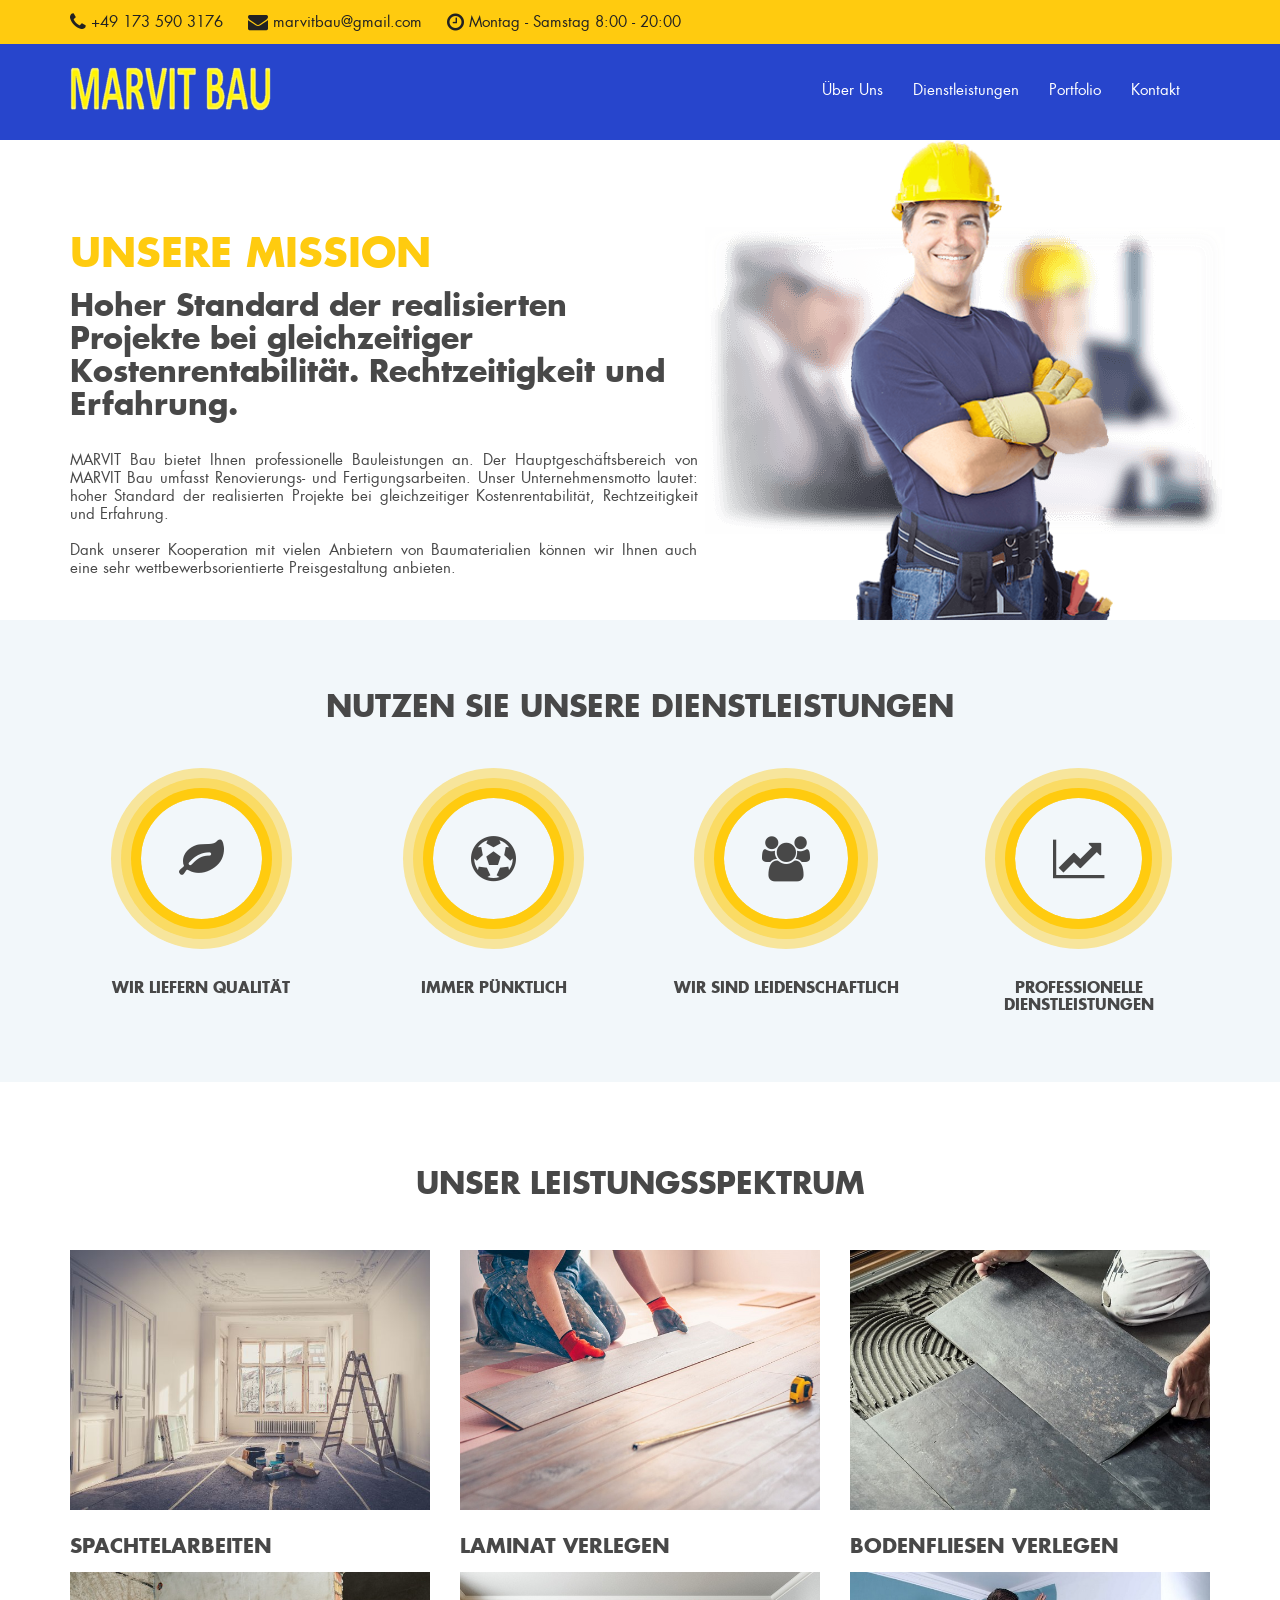
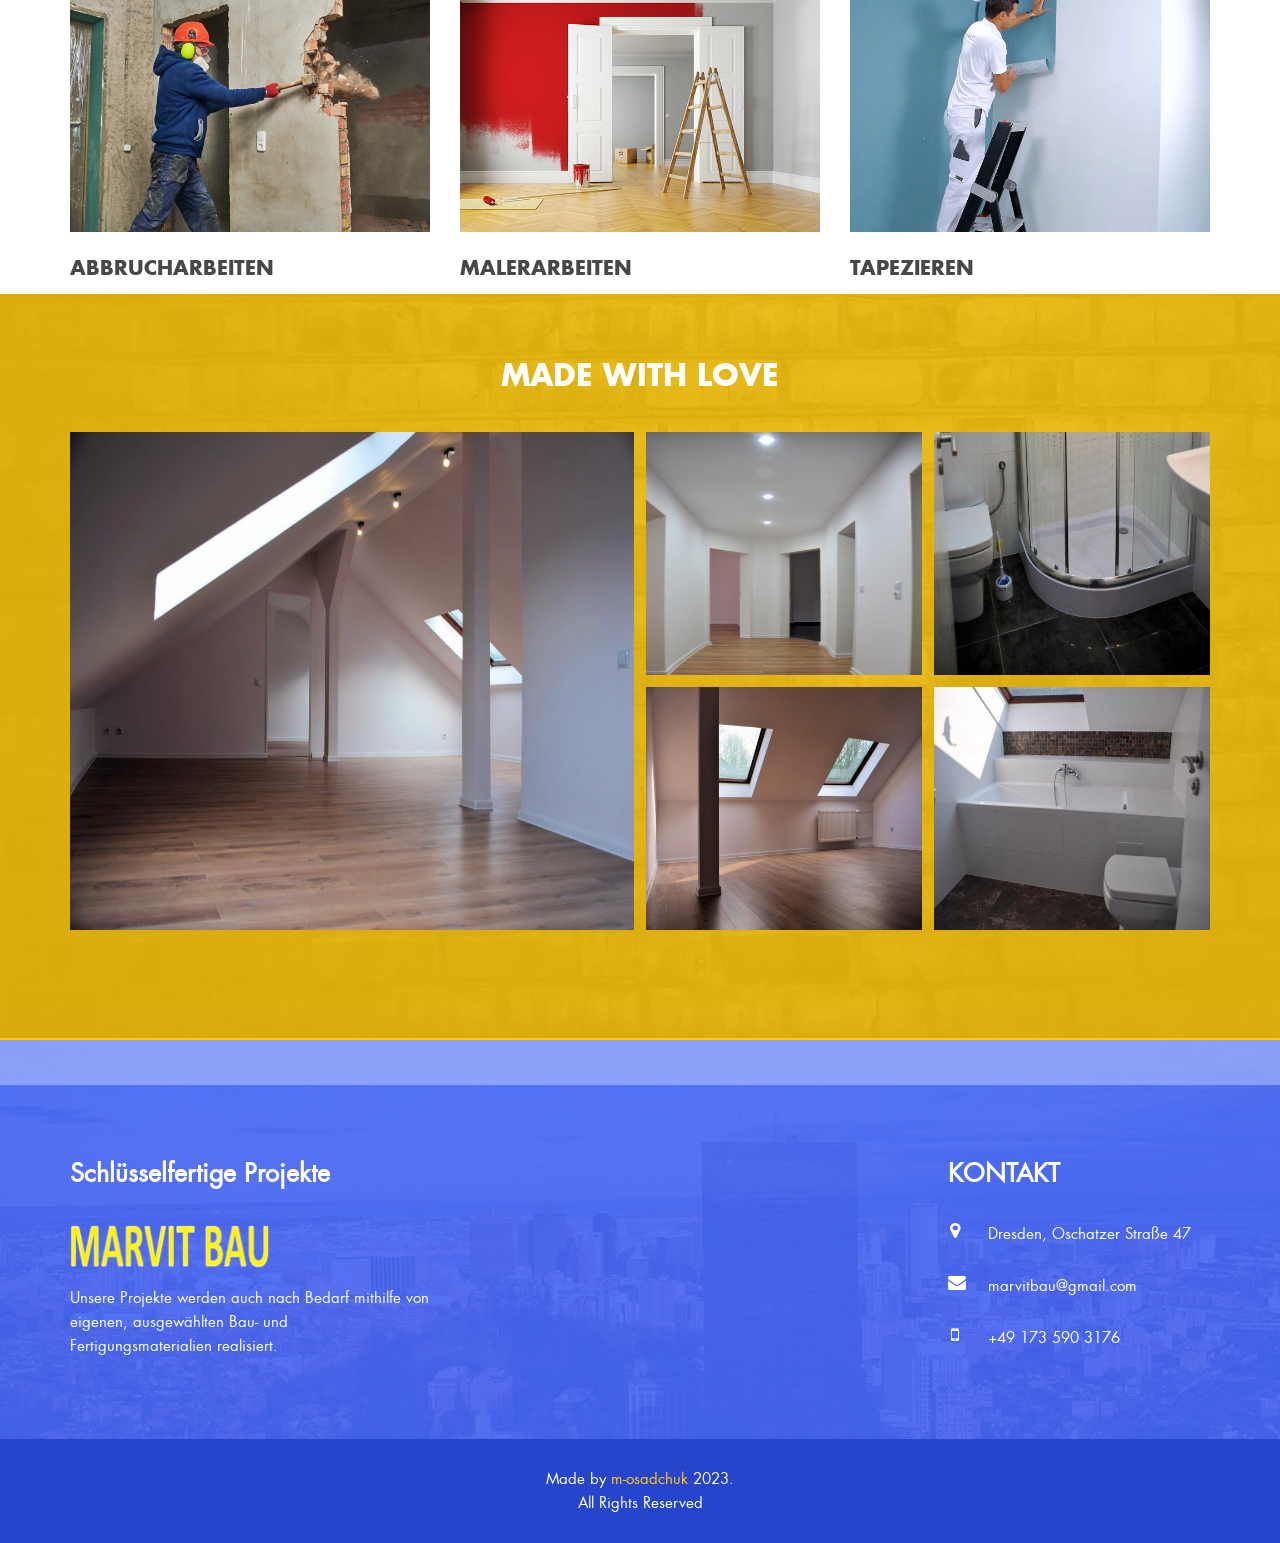
<file: index.html>
<!DOCTYPE html>
<!--[if IE 8]> <html lang="en" class="ie8"> <![endif]-->
<!--[if !IE]><!--> <html lang="en"> <!--<![endif]-->
    <head>
        <meta charset="utf-8">
        <title>MARVIT BAU</title>
        <!-- Mobile Specific Meta -->
        <meta name="viewport" content="width=device-width, initial-scale=1, maximum-scale=1">
        <!-- Custom Fonts -->
        <link rel="stylesheet" href="custom-font/fonts.css" />
        <!-- Bootstrap -->
        <link rel="stylesheet" href="css/bootstrap.min.css" />
        <!-- Font Awesome -->
        <link rel="stylesheet" href="css/font-awesome.min.css" />
        <!-- Bootsnav -->
        <link rel="stylesheet" href="css/bootsnav.css">
        <!-- Fancybox -->
        <link rel="stylesheet" type="text/css" href="css/jquery.fancybox.css?v=2.1.5" media="screen" />	
        <!-- Custom stylesheet -->
        <link rel="stylesheet" href="css/custom.css" />
        <!--[if lt IE 9]>
                <script src="http://html5shim.googlecode.com/svn/trunk/html5.js"></script>
        <![endif]-->
    </head>
    <body>

        <!-- Preloader -->

        <div id="loading">
            <div id="loading-center">
                <div id="loading-center-absolute">
                    <div class="object"></div>
                    <div class="object"></div>
                    <div class="object"></div>
                    <div class="object"></div>
                    <div class="object"></div>
                    <div class="object"></div>
                    <div class="object"></div>
                    <div class="object"></div>
                    <div class="object"></div>
                    <div class="object"></div>
                </div>
            </div>
        </div>

        <!--End off Preloader -->

        <!-- Header -->
        <header>
            <!-- Top Navbar -->
            <div class="top_nav">
                <div class="container">
                    <ul class="list-inline info">
                        <li><a><span class="fa fa-phone"></span> +49 173 590 3176</a></li>
                        <li><a><span class="fa fa-envelope"></span> marvitbau@gmail.com</a></li>
                        <li><a><span class="fa fa-clock-o"></span> Montag - Samstag 8:00 - 20:00</a></li>
                    </ul>                    		
                </div>
            </div><!-- Top Navbar end -->

            <!-- Navbar -->
            <nav class="navbar bootsnav">
                <!-- Top Search -->
                <div class="top-search">
                    <div class="container">
                        <div class="input-group">
                            <span class="input-group-addon"><i class="fa fa-search"></i></span>
                            <input type="text" class="form-control" placeholder="Search">
                            <span class="input-group-addon close-search"><i class="fa fa-times"></i></span>
                        </div>
                    </div>
                </div>

                <div class="container">
                    <!-- Atribute Navigation -->
                    
                    <!-- Header Navigation -->
                    <div class="navbar-header">
                        <button type="button" class="navbar-toggle" data-toggle="collapse" data-target="#navbar-menu">
                            <i class="fa fa-bars"></i>
                        </button>
                        <a class="navbar-brand" href=""><img class="logo" src="images/logo.png" alt=""></a>
                    </div>
                    <!-- Navigation -->
                    <div class="collapse navbar-collapse" id="navbar-menu">
                        <ul class="nav navbar-nav menu">
                            <li><a href="#about">Über Uns</a></li>
                            <li><a href="#services">Dienstleistungen</a></li>
                            <li><a href="#portfolio">Portfolio</a></li>
                            <li><a href="#contact_form1">Kontakt</a></li>
                        </ul>
                    </div>
                </div>   
            </nav><!-- Navbar end -->
        </header><!-- Header end -->

        <!-- About -->
        <section id="about">
            <div class="container about_bg">
                <div class="row">
                    <div class="col-lg-7 col-md-6">
                        <div class="about_content">
                            <h2>Unsere Mission</h2>
                            <h3>Hoher Standard der realisierten Projekte bei gleichzeitiger Kostenrentabilität. Rechtzeitigkeit und Erfahrung.</h3>
                            <p>MARVIT Bau bietet Ihnen professionelle Bauleistungen an. Der Hauptgeschäftsbereich von MARVIT Bau umfasst Renovierungs- und Fertigungsarbeiten. Unser Unternehmensmotto lautet: hoher Standard der realisierten Projekte bei gleichzeitiger Kostenrentabilität, Rechtzeitigkeit und Erfahrung.</p>
                            <p>Dank unserer Kooperation mit vielen Anbietern von Baumaterialien können wir Ihnen auch eine sehr wettbewerbsorientierte Preisgestaltung anbieten. </p>
                        </div>
                    </div>
                    <div class="col-lg-3 col-md-6 col-lg-offset-1">
                        <div class="about_banner">
                            <img src="images/man.png" alt="" />
                        </div>
                    </div>
                </div>
            </div>
        </section><!-- About end -->

        <!-- Why us -->
        <section id="why_us">
            <div class="container text-center">
                <div class="row">
                    <div class="col-md-8 col-md-offset-2">
                        <div class="head_title">
                            <h2>NUTZEN SIE UNSERE DIENSTLEISTUNGEN</h2>
                            
                        </div>
                    </div>
                </div>
                <div class="row">
                    <div class="col-md-3 col-sm-6">
                        <div class="why_us_item">
                            <span class="fa fa-leaf"></span>
                            <h4>Wir liefern Qualität</h4>
                            
                        </div>
                    </div>
                    <div class="col-md-3 col-sm-6">
                        <div class="why_us_item">
                            <span class="fa fa-futbol-o"></span>
                            <h4>Immer pünktlich</h4>
                           
                        </div>
                    </div>
                    <div class="col-md-3 col-sm-6">
                        <div class="why_us_item">
                            <span class="fa fa-group"></span>
                            <h4>Wir sind leidenschaftlich</h4>
                            
                        </div>
                    </div>
                    <div class="col-md-3 col-sm-6">
                        <div class="why_us_item">
                            <span class="fa fa-line-chart"></span>
                            <h4>Professionelle Dienstleistungen</h4>
                           
                        </div>
                    </div>
                </div>
            </div>
        </section><!-- Why us end -->

        <!-- Services -->
        <section id="services">
            <div class="container">
                <h2>Unser Leistungsspektrum</h2>
                <div class="row">
                    <div class="col-md-4">
                        <div class="service_item">
                            <img src="images/service_img1.jpg" alt="Our Services" />
                            <h3>Spachtelarbeiten</h3>
                            
                        </div>
                    </div>
                    <div class="col-md-4">
                        <div class="service_item">
                            <img src="images/service_img2.jpg" alt="Our Services" />
                            <h3>Laminat verlegen</h3>
                            
                        </div>
                    </div>
                    <div class="col-md-4">
                        <div class="service_item">
                            <img src="images/service_img3.jpg" alt="Our Services" />
                            <h3>Bodenfliesen verlegen</h3>
                            
                        </div>
                    </div>
                    <div class="col-md-4">
                        <div class="service_item">
                            <img src="images/service_img4.jpeg" alt="Our Services" />
                            <h3>Abbrucharbeiten</h3>
                            
                        </div>
                    </div>
                    <div class="col-md-4">
                        <div class="service_item">
                            <img src="images/service_img5.jpg" alt="Our Services" />
                            <h3>Malerarbeiten</h3>
                            
                        </div>
                    </div>
                    <div class="col-md-4">
                        <div class="service_item">
                            <img src="images/service_img6.jpg" alt="Our Services" />
                            <h3>Tapezieren</h3>
                            
                        </div>
                    </div>
                </div>
            </div>
        </section><!-- Services end -->

        <!-- Portfolio -->
        <section id="portfolio">
            <div class="container portfolio_area text-center">
                <h2>Made with love</h2>
                
                <!-- Portfolio grid -->		
                <div class="grid">
                    <div class="grid-sizer"></div>
                    <div class="grid-item grid-item--width2 grid-item--height2 buildings plumbing interior">
                        <img alt="" src="images/highligh_img.jpg" >
                        <div class="portfolio_hover_area">
                            <a class="fancybox" href="images/highligh_img.jpg" data-fancybox-group="gallery" title="MARVIT Bau"><span class="fa fa-search"></span></a>
                            
                        </div>  
                    </div>

                    <div class="grid-item buildings interior isolation">
                        <img alt="" src="images/portfolio1.jpg" >
                        <div class="portfolio_hover_area">
                            <a class="fancybox" href="images/portfolio1.jpg" data-fancybox-group="gallery" title="MARVIT Bau"><span class="fa fa-search"></span></a>
                            
                        </div>   
                    </div>

                    <div class="grid-item interior plumbing isolation">
                        <img alt="" src="images/portfolio2.jpg" >
                        <div class="portfolio_hover_area">
                            <a class="fancybox" href="images/portfolio2.jpg" data-fancybox-group="gallery" title="MARVIT Bau"><span class="fa fa-search"></span></a>
                            
                        </div>  
                    </div>

                    <div class="grid-item isolation buildings">
                        <img alt="" src="images/portfolio3.jpg" >
                        <div class="portfolio_hover_area">
                            <a class="fancybox" href="images/portfolio3.jpg" data-fancybox-group="gallery" title="MARVIT Bau"><span class="fa fa-search"></span></a>
                            
                        </div>  
                    </div>

                    <div class="grid-item plumbing isolation">
                        <img alt="" src="images/portfolio4.jpg" >
                        <div class="portfolio_hover_area">
                            <a class="fancybox" href="images/portfolio4.jpg" data-fancybox-group="gallery" title="MARVIT Bau"><span class="fa fa-search"></span></a>
                            
                        </div>  
                    </div>
                </div><!-- Portfolio grid end -->
            </div>
        </section><!-- Portfolio end -->


        <!-- Footer -->
         
        <footer>
            
            <!-- Footer top -->
            <div class="container footer_top">
                <div class="row">
                    <div class="col-lg-4 col-sm-7">
                        <div class="footer_item">
                            <h4>Schlüsselfertige Projekte</h4>
                            <img class="logo" src="images/logo.png" alt="Construction" />
                            <p>Unsere Projekte werden auch nach Bedarf mithilfe von eigenen, ausgewählten Bau- und Fertigungsmaterialien realisiert.</p>

                        </div>
                    </div>
                  
                    <div class="col-lg-2 col-sm-5">
                        <div class="footer_item">
                           
                        </div>
                    </div>

                    <div class="col-lg-3 col-sm-7">
                        <div class="footer_item">
                            
                            <ul class="list-unstyled post">
                              
                            </ul>
                        </div>
                    </div>

                    <div class="col-lg-3 col-sm-5">
                        <section id="contact_form1">
                        <div class="footer_item">
                            <h4>KONTAKT</h4>
                            <ul class="list-unstyled footer_contact">
                                <li><a><span class="fa fa-map-marker"></span> Dresden, Oschatzer Straße 47</a></li>                               
                                <li><a><span class="fa fa-envelope"></span> marvitbau@gmail.com</a></li>
                                <li><a><span class="fa fa-mobile"></span><p>+49 173 590 3176</p></a></li>
                            </ul>
                        </div>
                         </section>
                    </div>
                </div>
            </div><!-- Footer top end -->

            <!-- Footer bottom -->
            <div class="footer_bottom text-center">
                <p class="wow fadeInRight">
                    Made by 
                    <a target="_blank" href="https://m-osadchuk.github.io/">m-osadchuk</a> 
                    2023. </br> All Rights Reserved
                </p>
            </div><!-- Footer bottom end -->
            </section>
        </footer><!-- Footer end -->

        <!-- JavaScript -->
        <script src="js/jquery-1.12.1.min.js"></script>
        <script src="js/bootstrap.min.js"></script>

        <!-- Bootsnav js -->
        <script src="js/bootsnav.js"></script>

        <!-- JS Implementing Plugins -->
        <script src="js/isotope.js"></script>
        <script src="js/isotope-active.js"></script>
        <script src="js/jquery.fancybox.js?v=2.1.5"></script>

        <script src="js/jquery.scrollUp.min.js"></script>

        <script src="js/main.js"></script>
    </body>	
</html>
</file>
<file: custom-font/fonts.css>
/* Generated by Font Squirrel (https://www.fontsquirrel.com) on August 13, 2016 */

@font-face {
    font-family: 'futura_ltbold';
    src: url('futuralt-bold-webfont.eot');
    src: url('futuralt-bold-webfont.eot?#iefix') format('embedded-opentype'),
         url('futuralt-bold-webfont.woff') format('woff'),
         url('futuralt-bold-webfont.ttf') format('truetype'),
         url('futuralt-bold-webfont.svg#futura_ltbold') format('svg');
    font-weight: normal;
    font-style: normal;

}

@font-face {
    font-family: 'futura_ltbook';
    src: url('futuralt-book-webfont.eot');
    src: url('futuralt-book-webfont.eot?#iefix') format('embedded-opentype'),
         url('futuralt-book-webfont.woff') format('woff'),
         url('futuralt-book-webfont.ttf') format('truetype'),
         url('futuralt-book-webfont.svg#futura_ltbook') format('svg');
    font-weight: normal;
    font-style: normal;

}

@font-face {
  font-family: 'GillSansMT-UltraBold';
  src: url('GillSansMT-UltraBold.eot?#iefix') format('embedded-opentype'),  url('GillSansMT-UltraBold.woff') format('woff'), url('GillSansMT-UltraBold.ttf')  format('truetype'), url('GillSansMT-UltraBold.svg#GillSansMT-UltraBold') format('svg');
  font-weight: normal;
  font-style: normal;
}
</file>
<file: css/custom.css>
/* General styles */
body {
    font-size: 15px;
    line-height: 24px;
    font-family: 'futura_ltbook', sans-serif;
    color: #484848;
}
h1, h2, h3, h4, h5, h6 {
    font-weight: bold;
    text-transform: uppercase;
    color: #484848;
    font-family: 'futura_ltbold', sans-serif;
}
h1{font-size: 70px; margin:0; line-height: 72px;}
h2 {font-size: 30px; margin: 0 0 20px;}
h3 {font-size: 20px; margin: 0 0 10px;}
img {width: 100%;}
a,button{outline: 0 !important;}
a:hover,a:focus{ text-decoration: none}

/* All Transition */
.list-inline.info a,.list-inline.social_icon a,nav.navbar.bootsnav ul.nav > li > a,.attr-nav > ul > li > a,.btn.know_btn,#filters > button,.portfolio_hover_area,.portfolio_hover_area .fa,.testimonial_content,.testimonial_content p:first-child::before,#contact_form .form-control,#contact_form .btn.submit_btn,footer a,.footer_social_icon .fa,.post .date,#scrollUp{
    transition: all 0.4s ease;
    -webkit-transition: all 0.4s ease;
    -moz-transition: all 0.4s ease;
    -o-transition: all 0.4s ease;
    -ms-transition: all 0.4s ease;
}

/* Header */


/*Preloader css*/
#loading{
    background-color: #ffcb0f;
    height: 100%;
    width: 100%;
    position: fixed;
    z-index: 1;
    margin-top: 0px;
    top: 0px;
    z-index: 90;
}
#loading-center{
    width: 100%;
    height: 100%;
    position: relative;
}
#loading-center-absolute {
    position: absolute;
    left: 50%;
    top: 50%;
    height: 50px;
    width: 150px;
    margin-top: -25px;
    margin-left: -75px;
}
.object{
    width: 8px;
    height: 50px;
    margin-right:5px;
    background-color: #FFF;
    -webkit-animation: animate 1s infinite;
    animation: animate 1s infinite;
    float: left;
}

.object:last-child {
    margin-right: 0px;
}

.object:nth-child(10){
    -webkit-animation-delay: 0.9s;
    animation-delay: 0.9s;	
}
.object:nth-child(9){
    -webkit-animation-delay: 0.8s;
    animation-delay: 0.8s;	
}	
.object:nth-child(8){
    -webkit-animation-delay: 0.7s;
    animation-delay: 0.7s;	
}
.object:nth-child(7){
    -webkit-animation-delay: 0.6s;
    animation-delay: 0.6s;	
}
.object:nth-child(6){
    -webkit-animation-delay: 0.5s;
    animation-delay: 0.5s;	
}
.object:nth-child(5){
    -webkit-animation-delay: 0.4s;
    animation-delay: 0.4s;
}
.object:nth-child(4){
    -webkit-animation-delay: 0.3s;
    animation-delay: 0.3s;		
}
.object:nth-child(3){
    -webkit-animation-delay: 0.2s;
    animation-delay: 0.2s;	
}
.object:nth-child(2){
    -webkit-animation-delay: 0.1s;
    animation-delay: 0.1s;
}						

@-webkit-keyframes animate {

    50% {
        -ms-transform: translateX(-25px) scaleY(0.5); 
        -webkit-transform: translateX(-25px) scaleY(0.5);
        transform: translateX(-25px) scaleY(0.5);

    }

}

@keyframes animate {
    50% {
        -ms-transform: translateX(-25px) scaleY(0.5); 
        -webkit-transform: translateX(-25px) scaleY(0.5);
        transform: translateX(-25px) scaleY(0.5);
    }

}

/*End off Preloader*/





/* Top Nav */
.top_nav {
    background: #ffcb0f none repeat scroll 0 0;
    overflow: hidden;
    padding: 10px 0;
}
.list-inline.info {
    float: left;
    margin: 0;
}
.list-inline.info > li {
    padding: 0 20px 0 0;
}
.list-inline.info a,.list-inline.social_icon a {
    color: #222;
    font-family: 'futura_ltbook', sans-serif;
}
.list-inline.info a:hover,.list-inline.social_icon a:hover {
    color: #555;
}
.list-inline.info a .fa,.list-inline.social_icon  a .fa {
    font-size: 20px;
    vertical-align: text-top;
}
.list-inline.social_icon {
    float: right;
    margin: 0;
}
/* Main Nav */
nav.navbar.bootsnav {
    background: #2745cc none repeat scroll 0 0;
    border: 0 none;
}
nav.navbar.bootsnav ul.nav > li > a {
    color: #fff;
}
nav.navbar.bootsnav ul.nav > li > a:hover,nav.navbar.bootsnav ul.nav > li > a:focus {
    color: #aaa;
}
.navbar-brand {
    height: auto;
    padding: 20px 15px;
}
#navbar-menu {
    margin: 6px 0;
}
.nav.navbar-nav.menu {
    float: right;
}
.attr-nav {
    margin: 5px -10px 0 0;
}
.attr-nav > ul > li > a {
    color: #ffcb0f;
    font-size: 20px;
}
.attr-nav > ul > li > a:hover,.attr-nav > ul > li > a:focus {
    color: #d7a300;
}
/* Carousel */
.home .carousel {
    position: relative;
    height: 700px;
    display: inline-block;
}
.home .carousel .item img{
    width:100%;
    height: 700px;
}
/*.carousel-inner > .item > a > img,
.carousel-inner > .item > img {
    height: 700px;
}*/
.carousel .overlay {
    background: rgba(0, 0, 0, 0.5) none repeat scroll 0 0;
    width: 100%;
    height: 100%;
    position: absolute;
    top: 0px;
    left: 0;
}
.carousel-caption {
    left: 7%;
    right: 7%;
    top: 70px;
}
.carousel-caption h1 {
    color: #fff;
    margin-bottom:20px;
}
.carousel-caption h1.second_heading {
    color:#ffcb0f;
    margin-bottom:35px;
}
.carousel-caption > h3 {
    color: #fff;
    font-family: "futura_ltbook",sans-serif;
    font-size: 40px;
    font-weight: normal;
    margin-bottom: 30px;
    text-transform: inherit;
}
.carousel-caption > p {
    font-size: 23px;
    line-height: 28px;
}
.btn.know_btn {
    background: #ffcb0f none repeat scroll 0 0;
    border-radius: 30px;
    color: #fff;
    font-family: "futura_ltbold",sans-serif;
    font-size: 16px;
    padding: 10px 20px;
    text-transform: uppercase;
    border:1px solid transparent;
}
.carousel-caption .btn.know_btn {
    margin-top: 64px;
}
.carousel-caption .btn.know_btn:last-child {
    margin-left: 20px;
}
.btn.know_btn:hover,
.btn.know_btn:focus {
    background: transparent;
    color:#ffcb0f;
    border:1px solid #ffcb0f;
}




.carousel-control{
    width:50px;
    height: 50px;
    line-height: 50px;
    text-align: center;
    margin-top:-25px;
    top:50%;
}

/* About */
.about_content {
    margin-right: 25px;
}
.about_content > h2 {
    font-size: 40px;
    margin: 90px 0 15px;
    color:#ffcb0f;
}
.about_content > h3 {
    font-size: 30px;
    margin: 2px 0 30px;
    text-transform: inherit;
}
.about_content > p {
    line-height: 18px;
    margin-bottom: 18px;
    text-align: justify;
}
.about_content .btn.know_btn {
    margin: 18px 0 60px;
}
.about_bg {
    background: url(../images/about_bg.png)no-repeat right;
}

/*Head Title*/
.head_title p{
    line-height: 2.3rem;
}

/* Why us */
#why_us {
    background: #f2f7fa none repeat scroll 0 0;
    padding-bottom: 50px;
    line-height: 18px;
}
#why_us h2 {
    margin: 70px 0 20px;
}
.why_us_item{ padding-top: 55px;}
#why_us .fa{
    border-radius: 100%;
    box-shadow: 0 0 0 10px #ffcb0f, 0 0 0 20px #fadb64, 0 0 0 30px #f7e59c;
    padding: 38px;
    font-size:45px;
}
.why_us_item > h4 {
    font-size: 15px;
    margin: 60px 0 20px;
}

/* Services */
#services h2 {
    margin: 85px 0 50px;
    text-align:center;
}
.service_item > h3 {
    margin: 25px 0 15px;
}
.service_item .btn.know_btn {
    margin: 20px 0 100px;
}

/* Portfolio */
#portfolio {
    background: rgba(0, 0, 0, 0) url("../images/portfolio_bg.jpg") no-repeat scroll 0 0;
    background-size:cover;
    position:relative;
    padding-bottom: 102px;
    border-bottom:2px solid #ffcb0f;
}
#portfolio::before{
    position:absolute;
    content:"";
    height:100%;
    width:100%;
    background: rgba(255,203,15,0.85);
    top:0;
    left:0;
}
.portfolio_area{ position:relative;color:#fff;}
.portfolio_area h2 {
    color: #fff;
    margin: 65px 0 34px;
}
/* Portfolio filters */
#filters {
    margin: 52px 0 38px;
}
#filters > button {
    background: transparent none repeat scroll 0 0;
    border: 1px solid transparent;
    border-radius: 18px;
    outline: 0 none;
    padding: 6px 17px 4px;
    text-transform: uppercase;
    margin-bottom: 10px;
}
#filters > button:hover {
    border: 1px solid #282828;
    color: #282828;
}
#filters > button.is-checked {
    background: #282828;
}
#filters > button.is-checked:hover {
    color: #fff;
}
.grid{margin: 0 -6px;}
.grid-item{border:6px solid transparent;}
.grid-item, .grid-sizer {width: 25%;}
.grid-item {
    float: left;
    height: 255px !important; 
}
.grid-item{
    overflow: hidden;
}
.grid-item--width2 { width: 50%;}
.grid-item--height2 { height: 510px !important;}
.grid-item:hover img{
    transform: scale(1.1);
}
.grid-item img{
    height: 100%;
    -webkit-transition: all 0.6s;
    -moz-transition: all 0.6s;
    -o-transition: all 0.6s;
    -ms-transition: all 0.6s;
    transition: all 0.6s;
}
/* Portfolio Hover */
.portfolio_hover_area {
    background: rgba(0, 0, 0, 0.6) none repeat scroll 0 0;
    height: 100%;
    width: 100%;
    top: 0;
    position: absolute;
    text-align: center;
    opacity:0;
}
.grid-item:hover .portfolio_hover_area {opacity: 1;}
.portfolio_hover_area .fa {
    background: #ffcb0f none repeat scroll 0 0;
    border: 2px solid transparent;
    border-radius: 5px;
    border-radius: 5px;
    -webkit-border-radius: 5px;
    -moz-border-radius: 5px;
    color: #fff;
    font-size: 30px;
    margin-top: 215px;
    padding: 15px;
    border:1px solid transparent;
}
.grid-item .portfolio_hover_area .fa {
    margin-top: 90px;
}
.grid-item--width2 .portfolio_hover_area .fa {
    margin-top: 217px;
}
.portfolio_hover_area > a:first-child{  margin-right: 10px;}
.portfolio_hover_area .fa:hover{
    border:1px solid #ffcb0f;
    background:transparent;
    color:#ffcb0f;
}

/* Testimonial */
#testimonial {
    background: url("../images/testimonial_bg.jpg") no-repeat scroll 0 0;
    background-size:cover;
    position:relative;
}
#testimonial::before {
    background: #fff;
    opacity:0.7;
    content:"";
    position:absolute;
    top:0;
    left:0;
    height:100%;
    width:100%;
}
.testimonial_area{ position:relative;}
#testimonial h2 {
    margin-top: 63px;
}
.testimonial_item {
    padding: 0 15px;
}
.testimonial_content {
    background: #e5e5e5 none repeat scroll 0 0;
    border-radius: 18px;
    margin: 55px 0 30px;
    padding: 40px 15px 40px 70px;
    text-align: left;
    position:relative;
    color:#393939;
}
.testimonial_content::after {
    background: inherit;
    bottom: -10px;
    content: "";
    height: 20px;
    left: 47%;
    position: absolute;
    transform: rotate(45deg);
    width: 20px;
}
.testimonial_content p {
    position:relative;
}
.testimonial_content p:first-child::before {
    color: #989898;
    content: ",,";
    font-family: "GillSansMT-UltraBold";
    font-size: 60px;
    left: -54px;
    position: absolute;
    top: -24px;
    transform: rotateY(180deg);
}
#testimonial .col-sm-4:nth-child(3n+2) .testimonial_content {
    margin: 40px 0;
    padding-bottom: 70px;
}
.testimonial_item:hover .testimonial_content {
    background: #ffcb0f none repeat scroll 0 0;
}
.testimonial_item:hover .testimonial_content::after {
    width: 22px;
    height: 22px;
    bottom:-11px;
}
.testimonial_item:hover .testimonial_content {
    color: #fff;
}
.testimonial_item:hover .testimonial_content p:first-child::before {
    color: inherit;
}
.testimonial_item > img {
    border-radius: 100%;
    height: 80px;
    width: 80px;
}
.worker_name {
    font-family: "futura_ltbold",sans-serif;
    margin: 10px 0 45px;
    text-transform: uppercase;
}

/* Contact form */
#contact_form {
    background: #fedb5d none repeat scroll 0 0;
    padding:27px 0 32px;
}
#contact_form h2 {
    margin: 20px 0 0;
    color:#73757e;
}
#contact_form .second_heading {
    font-size: 40px;
    font-family: "futura_ltbook",sans-serif;
    margin:8px 0;
}
#contact_form form.form-inline {
    padding-right: 27px;
}
#contact_form .form-inline .form-control {
    border: 2px solid transparent;
    border-radius: 10px;
    font-size: 15px;
    height: 45px;
    margin: 8px;
    padding: 10px 20px;
    width: 250px;
    box-shadow: none;
}
#contact_form .form-inline textarea.form-control {
    width: 388px;
    resize:none;
}
#contact_form .form-control:focus {
    border: 2px solid #ffcb0f;
    box-shadow: 0px 0px 5px 1px #ffcb0f;
}
#contact_form .btn.submit_btn {
    background: #73757e none repeat scroll 0 0;
    color: #fff;
    font-size: 16px;
    font-weight: bold;
    text-transform:uppercase;
    height: 45px;
    width: 120px;
    border-radius: 10px;
    margin: 6px 8px 6px 0;
}
.form-control::-moz-placeholder{color:#adadad;}
.form-control:-ms-input-placeholder{color:#adadad;}
.form-control::-webkit-input-placeholder{color:#adadad;}
#contact_form .btn.submit_btn:hover {
    background: #555 none repeat scroll 0 0;
}

/* Footer */
footer {
    background: url(../images/footer_bg.jpg)no-repeat;
    background-size:cover;
    position:relative;
    padding-top:45px;
}
footer::before {
    background: rgba(255, 255, 255, 0.33) none repeat scroll 0 0;
    content: "";
    height: 45px;
    left: 0;
    position: absolute;
    top: 0;
    width: 100%;
    z-index: 1;
}
footer::after {
    background: rgba(68, 100, 247, 0.9) none repeat scroll 0 0;
    content: "";
    height: 100%;
    left: 0;
    position: absolute;
    top: 0;
    width: 100%;
}
.footer_top,.footer_bottom{ position:relative; z-index:1; color:#fff;}
.footer_item {
    margin-top: 75px;
}
.footer_item > h4 {
    color: #fff;
    font-family: "futura_ltbook",sans-serif;
    font-size: 25px;
    margin-bottom: 34px;
    text-transform: inherit;
}
.footer_item .list-unstyled > li a{
    color: #fff;
}
/* Footer About */
.footer_item .logo {
    margin-bottom: 15px;
    width: 200px;
}
.list-inline.footer_social_icon {
    margin: 32px 0 0;
}
.footer_social_icon .fa {
    background: #ffcb0f none repeat scroll 0 0;
    border-radius: 100%;
    color: #222;
    font-size: 20px;
    height: 45px;
    padding: 12px;
    text-align: center;
    width: 45px;
}
.footer_item .footer_social_icon .fa:hover,.footer_item .footer_social_icon .fa:focus {
    background: #d7a300 none repeat scroll 0 0;
}
/* Footer Explore */
.footer_menu .fa {
    font-size: 10px;
    margin-right: 18px;
}
.list-unstyled.footer_menu > li {
    padding: 4px 0;
}
/* Footer Post */
.list-unstyled.post,.list-unstyled.footer_contact {
    margin-top: -14px;
}
.post .date {
    border: 2px solid #fff;
    border-radius: 100%;
    display: block;
    float: left;
    font-size: 20px;
    height: 50px;
    line-height: 12px;
    margin-right: 15px;
    padding: 10px;
    text-align: center;
    width: 50px;
}
.footer_item li a:hover .date,.footer_item li a:focus .date{ border:2px solid #aaa; }
.footer_item li a:hover,.footer_item li a:focus{
    color: #aaa;
}
.post .date small {
    font-size: 12px;
}

.list-unstyled.post > li,.list-unstyled.footer_contact > li {
    padding: 14px 0;
    overflow:hidden;
}
/* Footer Contact */
.footer_contact .fa {
    margin-right: 25px;
    text-align: center;
    width: 15px;
    float: left;
    font-size:18px;
}
.list-unstyled.footer_contact p {
    overflow: hidden;
}
.footer_bottom {
    background: #2745cc none repeat scroll 0 0;
    padding: 28px 0 18px;
    margin-top:55px;
}
.footer_bottom a {
    color: #ffcb0f;
}
.footer_bottom a:hover,.footer_bottom a:focus {
    color: #d7a300;
}
/* ScrollUP */
#scrollUp {
    background: url(../images/top.png)no-repeat scroll 0 0;
    bottom: 20px;
    color: #000;
    height: 40px;
    right: 20px;
    width: 40px;
    opacity:0.7;
}
#scrollUp:hover {
    background: url(../images/top.png)no-repeat scroll 0 -40px;
}

/* Responsive Styles for various devices */
@media (min-width: 1600px) {
    .container{ width: 1200px;}
    .carousel-inner > .item > a > img, .carousel-inner > .item > img {
        height: 740px;
    }
    .carousel-caption {
        left: 18%;
        right: 18%;
        top: 95px;
    }
    .about_content {
        margin-right: 50px;
    }


}

@media (max-width: 1199px) {
    h1 {
        font-size: 50px;
        line-height: 55px;
    }
    h2 {
        font-size: 25px;
    }
    .carousel-inner > .item > a > img, .carousel-inner > .item > img {
        height: 550px;
    }
    .carousel-caption {
        left: 3%;
        right: 3%;
        top:40px;
    }

    .about_banner > img {
        width: 334px;
        display:block;
        margin:0 auto;
    }
    .grid-item {
        height: 220px !important;
    }
    .grid-item--height2 { height: 440px !important;}
    .grid-item .portfolio_hover_area .fa {
        margin-top: 73px;
    }
    .grid-item--width2 .portfolio_hover_area .fa {
        margin-top: 183px;
    }
    #contact_form .second_heading {
        font-size: 30px;
    }
    #contact_form .form-inline .form-control {
        width: 202px;
    }
    #contact_form .form-inline textarea.form-control {
        width: 317px;
    }
    #contact_form .btn.submit_btn {
        width: 95px;
    }


}

@media (max-width: 991px) {
    .list-inline.info > li {
        padding: 0 12px 0 0;
    }
    .list-inline.social_icon > li {
        padding: 0 2px;
    }
    nav.navbar.bootsnav .navbar-header {
        padding: 0;
    }
    nav.navbar.bootsnav .navbar-toggle {
        margin-top: 32px;
    }
    .attr-nav {
        right: 25px;
        top: 15px;
    }
    nav.navbar.bootsnav ul.nav > li > a {
        padding: 12px 0;
    }
    .container.about_bg {
        background-position: bottom 100px center;
    }
    .grid-item {
        height: 255px !important;
        width:50%;
    }
    .grid-item--height2 { height: 500px !important; width:100%;}
    .grid-item .portfolio_hover_area .fa {
        margin-top: 90px;
    }
    .grid-item--width2 .portfolio_hover_area .fa {
        margin-top: 217px;
    }
    #contact_form {
        text-align: center;
    }
    #contact_form form.form-inline {
        margin: 0 -8px;
        padding-right: 15px;
    }
    #contact_form .form-inline .form-control {
        width: 349px;
    }
    #contact_form .form-inline textarea.form-control {
        width: 538px;
    }
    #contact_form .btn.submit_btn {
        width: 168px;
    }


}

@media (max-width: 767px) {
    h1 {
        font-size: 32px;
        line-height: 35px;
    }
    .list-inline.info {
        width: 60%;
    }
    .list-inline.social_icon {
        width: 40%;
        text-align: right;
    }
    nav.navbar.bootsnav .navbar-toggle {
        margin-left: 15px;
    }
    .carousel-caption {
        top: 20px;
    }
    .carousel-inner > .item > a > img, .carousel-inner > .item > img {
        height: 450px;
    }
    .carousel-caption > h3 {
        font-size: 26px;
        margin-bottom: 10px;
    }
    .carousel-caption > p {
        font-size: 18px;
        line-height: 22px;
    }
    .carousel-caption .btn.know_btn {
        margin-top: 35px;
    }
    .carousel-caption .btn.know_btn:last-child {
        margin-left: 30px;
    }
    .about_content > h2 {
        font-size: 26px;
        margin-top: 70px;
    }
    .about_content > h3 {
        font-size: 26px;
    }
    .service_item .btn.know_btn {
        margin-bottom: 80px;
    }

    #contact_form h2 {
        margin-top: 10px;
    }
    #contact_form .second_heading {
        margin: 8px 0 20px;
    }
    #contact_form form.form-inline {
        margin: 0;
    }
    #contact_form .form-inline .form-control,#contact_form .form-inline textarea.form-control {
        margin: 0;
        width: 100%;
    }
    #contact_form .btn.submit_btn {
        float: left;
        margin: 0;
        width: 145px;
    }


}

@media (max-width: 479px) {
    h1 {
        font-size: 30px;
        line-height: 32px;
    }
    h3 {
        font-size: 17px;
    }
    .list-inline.info {
        margin-bottom: 10px;
        text-align: center;
        width: 100%;
    }
    .list-inline.info > li {
        padding: 0 8px;
    }
    .list-inline.social_icon {
        text-align: center;
        width: 100%;
        padding: 0 8px;
    }
    .carousel-inner > .item > a > img, .carousel-inner > .item > img {
        height: 420px;
    }
    .carousel-caption {
        top: 5px;
    }
    .carousel-caption h1.second_heading {
        margin-bottom: 10px;
    }
    .carousel-caption > h3 {
        font-size: 20px;
        margin-bottom: 10px;
    }
    .carousel-caption > p {
        font-size: 16px;
        line-height: 20px;
    }
    .btn.know_btn {
        font-size: 14px;
        padding: 8px 14px;
    }
    .carousel-caption .btn.know_btn {
        margin-top: 10px;
    }
    .carousel-caption .btn.know_btn:last-child {
        margin-left: 10px;
    }
    .about_content > h3 {
        font-size: 24px;
    }
    .about_banner > img {
        width: 100%;
    }
    #filters > button {
        font-size: 14px;
    }
    .grid-item {
        width:100%;
    }
    .grid-item--height2 { height: 255px !important;}
    .grid-item--width2 .portfolio_hover_area .fa {
        margin-top: 90px;
    }
    .list-inline.footer_social_icon > li {
        padding: 8px 3px;
    }


}
</file>
<file: css/bootsnav.css>
/* ==============================================================

Template name : Bootsnav - Multi Purpose Header
Categorie : Bootstrap Menu in CSS
Author : adamnurdin01
Version : v.1.1
Created : 2016-06-02
Last update : 2016-06-11

============================================================== */

/* MEGAMENU STYLE
=================================*/
nav.bootsnav .dropdown.megamenu-fw {
    position: static;
}

nav.bootsnav .container {
    position: relative;
}

nav.bootsnav .megamenu-fw .dropdown-menu {
    left: auto;
}

nav.bootsnav .megamenu-content {
    padding: 15px;
    width: 100% !important;
}

nav.bootsnav .megamenu-content .title{
    margin-top: 0;
}

nav.bootsnav .dropdown.megamenu-fw .dropdown-menu {
    left: 0;
    right: 0;
}

/* Navbar
=================================*/
nav.navbar.bootsnav{
    margin-bottom: 0;
    -moz-border-radius: 0px;
    -webkit-border-radius: 0px;
    -o-border-radius: 0px;
    border-radius: 0px;
    background-color: #fff;
    border: none;
    border-bottom: solid 1px #e0e0e0;
    z-index: 9;
}

nav.navbar.bootsnav ul.nav > li > a{
    color: #2745cc;
    background-color: transparent !important;
}

nav.navbar.bootsnav ul.nav li.megamenu-fw > a:hover,
nav.navbar.bootsnav ul.nav li.megamenu-fw > a:focus,
nav.navbar.bootsnav ul.nav li.active > a:hover,
nav.navbar.bootsnav ul.nav li.active > a:focus,
nav.navbar.bootsnav ul.nav li.active > a{
    background-color: transparent;
}

nav.navbar.bootsnav .navbar-toggle{
    background-color: #fff !important;
    border: none;
    padding: 0;
    font-size: 18px;
    position: relative;
    top: 5px;
}

nav.navbar.bootsnav ul.nav .dropdown-menu .dropdown-menu{
    top: 0;
    left: 100%;
}

nav.navbar.bootsnav ul.nav ul.dropdown-menu > li > a{
    white-space:normal;
}


ul.menu-col{
    padding: 0;
    margin: 0;
    list-style: none;
}

ul.menu-col li a{
    color: #6f6f6f;
}

ul.menu-col li a:hover,
ul.menu-col li a:focus{
    text-decoration: none;
}

/* Navbar Full
=================================*/
nav.bootsnav.navbar-full{
    padding-bottom: 10px;
    padding-top: 10px;
}

nav.bootsnav.navbar-full .navbar-header{
    display: block;
    width: 100%;
}

nav.bootsnav.navbar-full .navbar-toggle{
    display: inline-block;
    margin-right: 0;
    position: relative;
    top: 0;
    font-size: 30px;
    -webkit-transition: all 1s ease-in-out;
	-moz-transition: all 1s ease-in-out;
	-o-transition: all 1s ease-in-out;
	-ms-transition: all 1s ease-in-out;
	transition: all 1s ease-in-out;
}

nav.bootsnav.navbar-full .navbar-collapse{
    position: fixed;
    width: 100%;
    height: 100% !important;
    top: 0;
    left: 0;
    padding: 0;
    display: none !important;
    z-index: 9;
}

nav.bootsnav.navbar-full .navbar-collapse.in{
    display: block !important;
}

nav.bootsnav.navbar-full .navbar-collapse .nav-full{
    overflow: auto;
}

nav.bootsnav.navbar-full .navbar-collapse .wrap-full-menu{
    display: table-cell;
    vertical-align: middle;
    background-color: #fff;
    overflow: auto;
}

nav.bootsnav.navbar-full .navbar-collapse .nav-full::-webkit-scrollbar {
    width: 0;
}

nav.bootsnav.navbar-full .navbar-collapse .nav-full::-moz-scrollbar {
    width: 0;
}

nav.bootsnav.navbar-full .navbar-collapse .nav-full::-ms-scrollbar {
    width: 0;
}

nav.bootsnav.navbar-full .navbar-collapse .nav-full::-o-scrollbar {
    width: 0;
}


nav.bootsnav.navbar-full .navbar-collapse ul.nav{
    display: block;
    width: 100%;
    overflow: auto;
}

nav.bootsnav.navbar-full .navbar-collapse ul.nav a:hover,
nav.bootsnav.navbar-full .navbar-collapse ul.nav a:focus,
nav.bootsnav.navbar-full .navbar-collapse ul.nav a{
    background-color: transparent;
}

nav.bootsnav.navbar-full .navbar-collapse ul.nav > li{
    float: none;
    display: block;
    text-align: center;
}

nav.bootsnav.navbar-full .navbar-collapse ul.nav > li > a{
    display: table;
    margin: auto;
    text-transform: uppercase;
    font-weight: bold;
    letter-spacing: 2px;
    font-size: 24px;
    padding: 10px 15px;
}

li.close-full-menu > a{
    padding-top: 0px !important;
    padding-bottom: 0px !important;
}

li.close-full-menu{
    padding-top: 30px !important;
    padding-bottom: 30px !important;
}

/* Atribute Navigation
=================================*/
.attr-nav{
    float: right;
    display: inline-block;
    margin-left: 13px;
    margin-right: -15px;
}

.attr-nav > ul{
    padding: 0;
    margin: 0 0 -7px 0;
    list-style: none;
    display: inline-block;
}

.attr-nav > ul > li{
    float: left;
    display: block;
}

.attr-nav > ul > li > a{
    color: #6f6f6f;
    display: block;
    padding: 28px 15px;
    position: relative;
}

.attr-nav > ul > li > a span.badge{
    position: absolute;
    top: 50%;
    margin-top: -15px;
    right: 5px;
    font-size: 10px;
    padding: 0;
    width: 15px;
    height: 15px;
    padding-top: 2px;
}

.attr-nav > ul > li.dropdown ul.dropdown-menu{
    -moz-border-radius: 0px;
    -webkit-border-radius: 0px;
    -o-border-radius: 0px;
    border-radius: 0px;
    -moz-box-shadow: 0px 0px 0px;
    -webkit-box-shadow: 0px 0px 0px;
    -o-box-shadow: 0px 0px 0px;
    box-shadow: 0px 0px 0px;
    border: solid 1px #e0e0e0;
}

ul.cart-list{
    padding: 0 !important;
    width: 250px !important;
}

ul.cart-list > li{
    position: relative;
    border-bottom: solid 1px #efefef;
    padding: 15px 15px 23px 15px !important;
}

ul.cart-list > li > a.photo{
    padding: 0 !important;
    margin-right: 15px;
    float: left;
    display: block;
    width: 50px;
    height: 50px;
    left: 15px;
    top: 15px;
}

ul.cart-list > li img{
    width: 50px;
    height: 50px;
    border: solid 1px #efefef;
}

ul.cart-list > li > h6{
    margin: 0;
}

ul.cart-list > li > h6 > a.photo{
    padding: 0 !important;
    display: block;
}

ul.cart-list > li > p{
    margin-bottom: 0;
}

ul.cart-list > li.total{
    background-color: #f5f5f5;
    padding-bottom: 15px !important;
}

ul.cart-list > li.total > .btn{
    display: inline-block;
    border-bottom: solid 1px #efefef !important;
}

ul.cart-list > li .price{
    font-weight: bold;
}

ul.cart-list > li.total > span{
    padding-top: 8px;
}

/* Top Search
=================================*/
.top-search{
    background-color: #333;
    padding: 10px 0;
    display: none;
}

.top-search input.form-control{
    background-color: transparent;
    border: none;
    -moz-box-shadow: 0px 0px 0px;
    -webkit-box-shadow: 0px 0px 0px;
    -o-box-shadow: 0px 0px 0px;
    box-shadow: 0px 0px 0px;
    color: #fff;
    height: 40px;
    padding: 0 15px;
}

.top-search .input-group-addon{
    background-color: transparent;
    border: none;
    color: #fff;
    padding-left: 0;
    padding-right: 0;
}

.top-search .input-group-addon.close-search{
    cursor: pointer;
}

/* Side Menu
=================================*/
body{
    -webkit-transition: all 0.3s ease-in-out;
	-moz-transition: all 0.3s ease-in-out;
	-o-transition: all 0.3s ease-in-out;
	-ms-transition: all 0.3s ease-in-out;
	transition: all 0.3s ease-in-out;
}

body.on-side{
    margin-left: -280px;
}

.side{
    position: fixed;
    overflow-y: auto;
    top: 0;
    right: -280px;
    width: 280px;
    padding: 25px 30px;
    height: 100%;
    display: block;
    background-color: #333;
    -webkit-transition: all 0.3s ease-in-out;
	-moz-transition: all 0.3s ease-in-out;
	-o-transition: all 0.3s ease-in-out;
	-ms-transition: all 0.3s ease-in-out;
	transition: all 0.3s ease-in-out;
    z-index: 9;
}

.side.on{
    right: 0;
}

.side .close-side{
    float: right;
    color: #fff;
    position: relative;
    z-index: 2;
    font-size: 16px;
}

.side .widget{
    position: relative;
    z-index: 1;
    margin-bottom: 25px;
}

.side .widget .title{
    color: #fff;
    margin-bottom: 15px;
}

.side .widget ul.link{
    padding: 0;
    margin: 0;
    list-style: none;
}

.side .widget ul.link li a{
    color: #9f9f9f;
    letter-spacing: 1px;
}

.side .widget ul.link li a:focus,
.side .widget ul.link li a:hover{
    color: #fff;
    text-decoration: none;
}

/* Share
=================================*/
nav.navbar.bootsnav .share{
    padding: 0 30px;
    margin-bottom: 30px;
}

nav.navbar.bootsnav .share ul{
    display: inline-block;
    padding: 0;
    margin: 0 0 -7px 0;
    list-style: none;
}

nav.navbar.bootsnav .share ul > li{
    float: left;
    display: block;
    margin-right: 5px;
}

nav.navbar.bootsnav .share ul > li > a{
    display: table-cell;
    vertical-align: middle;
    text-align: center;
    width: 35px;
    height: 35px;
    -moz-border-radius: 50%;
    -webkit-border-radius: 50%;
    -o-border-radius: 50%;
    border-radius: 50%;
    background-color: #cfcfcf;
    color: #fff;
}

/* Transparent
=================================*/
nav.navbar.bootsnav.navbar-fixed{
    position: fixed;
    display: block;
    width: 100%;
}

nav.navbar.bootsnav.no-background{
    -webkit-transition: all 1s ease-in-out;
	-moz-transition: all 1s ease-in-out;
	-o-transition: all 1s ease-in-out;
	-ms-transition: all 1s ease-in-out;
	transition: all 1s ease-in-out;
}

/* Navbar Sticky
=================================*/
.wrap-sticky{
    position: relative;
    -webkit-transition: all 0.3s ease-in-out;
	-moz-transition: all 0.3s ease-in-out;
	-o-transition: all 0.3s ease-in-out;
	-ms-transition: all 0.3s ease-in-out;
	transition: all 0.3s ease-in-out;
}

.wrap-sticky nav.navbar.bootsnav{
    position: absolute;
    width: 100%;
    left: 0;
    top: 0;
}

.wrap-sticky nav.navbar.bootsnav.sticked{
    position: fixed;
    -webkit-transition: all 0.2s ease-in-out;
	-moz-transition: all 0.2s ease-in-out;
	-o-transition: all 0.2s ease-in-out;
	-ms-transition: all 0.2s ease-in-out;
	transition: all 0.2s ease-in-out;
}

body.on-side .wrap-sticky nav.navbar.bootsnav.sticked{
    left: -280px;
}
nav.navbar.bootsnav ul.nav > li > a{
	padding: 30px 15px;
}

@media (max-width: 991px) {
    /* Navbar Responsive
    =================================*/ 
    nav.navbar.bootsnav .navbar-brand    {
        display: inline-block;
        float: none !important;
        margin: 0 !important;
    }
    
    nav.navbar.bootsnav .navbar-header {
        float: none;
        display: block;
        text-align: center;
        padding-left: 30px;
        padding-right: 30px;
    }
    
    nav.navbar.bootsnav .navbar-toggle {
        display: inline-block;
        float: left;
        margin-right: -200px;
        margin-top: 10px;
    }
    
    nav.navbar.bootsnav .navbar-collapse {
        border: none;   
        margin-bottom: 0;
    }
    
    nav.navbar.bootsnav.no-full .navbar-collapse{
        max-height: 350px;
    }
    
    nav.navbar.bootsnav .navbar-collapse.collapse {
        display: none !important;
    }
    
    nav.navbar.bootsnav .navbar-collapse.collapse.in {
        display: block !important;
    }
    
    nav.navbar.bootsnav .navbar-nav {
        float: none !important;
        padding-left: 30px;
        padding-right: 30px;
        margin: 0px -15px;
    }
    
    nav.navbar.bootsnav .navbar-nav > li {
        float: none;
        border-top: dotted 1px #aaa;
    }
    
    nav.navbar.bootsnav li.dropdown a.dropdown-toggle:before{
        font-family: 'FontAwesome';
        content: "\f105";
        float: right;
        font-size: 16px;
        margin-left: 10px;
    }
    
    nav.navbar.bootsnav li.dropdown.on > a.dropdown-toggle:before{
        content: "\f107";
    }
    
    nav.navbar.bootsnav .navbar-nav > li > a{
        display: block;
        width: 100%;
        padding: 10px 0;
    }
    
    nav.navbar.bootsnav .navbar-nav > li:first-child{
        border-top: none;
    }
    nav.navbar.bootsnav ul.nav li.dropdown li a.dropdown-toggle{
        float: none !important;
        position: relative;
        display: block;
        width: 100%;
    }
    
    nav.navbar.bootsnav ul.nav li.dropdown ul.dropdown-menu{
        width: 100%;
        position: relative !important;
        background-color: transparent;
        float: none;
        border: none;
        padding: 0 0 0 15px !important;
        margin: 0 0 -1px 0 !important;
        -moz-box-shadow: 0px 0px 0px;
        -webkit-box-shadow: 0px 0px 0px;
        -o-box-shadow: 0px 0px 0px;
        box-shadow: 0px 0px 0px;
        -moz-border-radius: 0px 0px 0px;
        -webkit-border-radius: 0px 0px 0px;
        -o-border-radius: 0px 0px 0px;
        border-radius: 0px 0px 0px;
    }
    
    nav.navbar.bootsnav ul.nav li.dropdown ul.dropdown-menu  > li > a{
        display: block;
        width: 100%;
        border-bottom: solid 1px #e0e0e0;
        padding: 10px 0;
        color: #6f6f6f;
    }
    
    nav.navbar.bootsnav ul.nav ul.dropdown-menu li a:hover,
    nav.navbar.bootsnav ul.nav ul.dropdown-menu li a:focus{
        background-color: transparent;
    }
    
    nav.navbar.bootsnav ul.nav ul.dropdown-menu ul.dropdown-menu{
        float: none !important;
        left: 0;
        padding: 0 0 0 15px;
        position: relative;
        background: transparent;
        width: 100%;
    }
    
    nav.navbar.bootsnav ul.nav ul.dropdown-menu li.dropdown.on > ul.dropdown-menu{
        display: inline-block;
        margin-top: -10px;
    }
    
    nav.navbar.bootsnav li.dropdown ul.dropdown-menu li.dropdown > a.dropdown-toggle:after{
        display: none;
    }
    
    nav.navbar.bootsnav .dropdown .megamenu-content .col-menu .title{
        padding: 10px 15px 10px 0;
        line-height: 24px;
        text-transform: none;
        font-weight: 400;
        letter-spacing: 0px;
        margin-bottom: 0;
        cursor: pointer;
        border-bottom: solid 1px #e0e0e0;
        color: #6f6f6f;
    }
    
    nav.navbar.bootsnav .dropdown .megamenu-content .col-menu ul > li > a{
        display: block;
        width: 100%;
        border-bottom: solid 1px #e0e0e0;
        padding: 8px 0;
    }
    
   nav.navbar.bootsnav .dropdown .megamenu-content .col-menu .title:before{
        font-family: 'FontAwesome';
        content: "\f105";
        float: right;
        font-size: 16px;
        margin-left: 10px;
       position: relative;
       right: -15px;
    }
    
    nav.navbar.bootsnav .dropdown .megamenu-content .col-menu:last-child .title{
        border-bottom: none;
    }
    
    nav.navbar.bootsnav .dropdown .megamenu-content .col-menu.on:last-child .title{
        border-bottom: solid 1px #e0e0e0;
    }
    
    nav.navbar.bootsnav .dropdown .megamenu-content .col-menu:last-child ul.menu-col li:last-child a{
        border-bottom: none;
    }
    
    nav.navbar.bootsnav .dropdown .megamenu-content .col-menu.on .title:before{
        content: "\f107";
    }
    
    nav.navbar.bootsnav .dropdown .megamenu-content .col-menu .content{
        padding: 0 0 0 15px;
    }
    
    nav.bootsnav.brand-center .navbar-collapse{
        display: block;
    }
    
    nav.bootsnav.brand-center ul.nav{
        margin-bottom: 0px !important;
    }
    
    nav.bootsnav.brand-center .navbar-collapse .col-half{
        width: 100%;
        float: none;
        display: block;
    }
    
    nav.bootsnav.brand-center .navbar-collapse .col-half.left{
        margin-bottom: 0;
    }
    
    nav.bootsnav .megamenu-content{
        padding: 0;
    }
    
    nav.bootsnav .megamenu-content .col-menu{
        padding-bottom: 0;
    }
    
    nav.bootsnav .megamenu-content .title{
        cursor: pointer;
        display: block;
        padding: 10px 15px;
        margin-bottom: 0;
        font-weight: normal;
    }
    
    nav.bootsnav .megamenu-content .content{
        display: none;
    }
    
    .attr-nav{
        position: absolute;
        right: 60px;
    }
    
    .attr-nav > ul{
        padding: 0;
        margin: 0 -15px -7px 0;
    }
    
    .attr-nav > ul > li > a{
        padding: 16px 15px 15px;
    }
    
    .attr-nav > ul > li.dropdown > a.dropdown-toggle:before{
        display: none;
    }
    
    .attr-nav > ul > li.dropdown ul.dropdown-menu{
        margin-top: 2px;
        margin-left: 55px;
        width: 250px;
        left: -250px;
        border-top: solid 5px;
    }
    
    .top-search .container{
        padding: 0 45px;
    }
    
    /* Navbar full Responsive
    =================================*/   
    nav.bootsnav.navbar-full ul.nav{
        margin-left: 0;
    }
    
    nav.bootsnav.navbar-full ul.nav > li > a{
        border: none;
    }
    
    nav.bootsnav.navbar-full .navbar-brand    {
        float: left !important;
        padding-left: 0;
    }
    
    nav.bootsnav.navbar-full .navbar-toggle {
        display: inline-block;
        float: right;
        margin-right: 0;
        margin-top: 10px;
    }
    
    nav.bootsnav.navbar-full .navbar-header {
        padding-left: 15px;
        padding-right: 15px;
    }
    
    /* Navbar Sidebar
    =================================*/ 
    nav.navbar.bootsnav.navbar-sidebar .share{
        padding: 30px 15px;
        margin-bottom: 0;
    }
    
    /* Tabs
    =================================*/ 
    nav.navbar.bootsnav .megamenu-content.tabbed{
        padding-left: 0 !mportant;
    }
    
    nav.navbar.bootsnav .tabbed > li{
        padding: 25px 0;
        margin-left: -15px !important;
    }
    
    /* Mobile Navigation
    =================================*/     
    body > .wrapper{
        -webkit-transition: all 0.3s ease-in-out;
        -moz-transition: all 0.3s ease-in-out;
        -o-transition: all 0.3s ease-in-out;
        -ms-transition: all 0.3s ease-in-out;
        transition: all 0.3s ease-in-out;
    }
    
    body.side-right > .wrapper{
        margin-left: 280px;
        margin-right: -280px !important;
    }
    
    nav.navbar.bootsnav.navbar-mobile .navbar-collapse{
        position: fixed;
        overflow-y: auto !important;
        overflow-x: hidden !important;
        display: block;
        background: #fff;
        z-index: 99;
        width: 280px;
        height: 100% !important;
        left: -280px;
        top: 0;
        padding: 0;
        -webkit-transition: all 0.3s ease-in-out;
        -moz-transition: all 0.3s ease-in-out;
        -o-transition: all 0.3s ease-in-out;
        -ms-transition: all 0.3s ease-in-out;
        transition: all 0.3s ease-in-out;
    }
    
    nav.navbar.bootsnav.navbar-mobile .navbar-collapse.in{
        left: 0;
    }
    
    nav.navbar.bootsnav.navbar-mobile ul.nav{
        width: 293px;
        padding-right: 0;
        padding-left: 15px;
    }
    
    nav.navbar.bootsnav.navbar-mobile ul.nav > li > a{
        padding: 15px 15px;
    }
    
    nav.navbar.bootsnav.navbar-mobile ul.nav ul.dropdown-menu > li > a{
        padding-right: 15px !important;
        padding-top: 15px !important;
        padding-bottom: 15px !important;
    }
    
    nav.navbar.bootsnav.navbar-mobile ul.nav ul.dropdown-menu .col-menu .title{
        padding-right: 30px !important;
        padding-top: 13px !important;
        padding-bottom: 13px !important;
    }
    
    nav.navbar.bootsnav.navbar-mobile ul.nav ul.dropdown-menu .col-menu ul.menu-col li a{
        padding-top: 13px !important;
        padding-bottom: 13px !important;
    }
    
    nav.navbar.bootsnav.navbar-mobile .navbar-collapse [class*=' col-'] {
        width: 100%;
    }
    
    nav.navbar.bootsnav.navbar-fixed .logo-scrolled{
        display: block !important;
    }

    nav.navbar.bootsnav.navbar-fixed .logo-display{
        display: none !important;
    }
    
    nav.navbar.bootsnav.navbar-mobile .tab-menu,
    nav.navbar.bootsnav.navbar-mobile .tab-content{
        width: 100%;
        display: block;
    }
}

@media (max-width: 767px) {
    nav.navbar.bootsnav .navbar-header {
        padding-left: 15px;
        padding-right: 15px;
    }
    
    nav.navbar.bootsnav .navbar-nav {
        padding-left: 15px;
        padding-right: 15px;
    }
    
    .attr-nav{
        right: 30px;
    }
    
    .attr-nav > ul{
        margin-right: -10px;
    }
    
    .attr-nav > ul > li > a{
        padding: 16px 10px 15px;
        padding-left: 0 !important;
    }
    
    .attr-nav > ul > li.dropdown ul.dropdown-menu{
        left: -275px;
    }
    
    .top-search .container{
        padding: 0 15px;
    }
    
    nav.bootsnav.navbar-full .navbar-collapse{
        left: 15px;
    }
    
    nav.bootsnav.navbar-full .navbar-header{
        padding-right: 0;
    }
    
    nav.bootsnav.navbar-full .navbar-toggle {
        margin-right: -15px;
    }
    
    nav.bootsnav.navbar-full ul.nav > li > a{
        font-size: 18px !important;
        line-height: 24px !important;
        padding: 5px 10px !important;
    }
    
    /* Navbar Sidebar
    =================================*/ 
    nav.navbar.bootsnav.navbar-sidebar .share{
        padding: 30px 15px !important;
    }
    
    /* Navbar Sidebar
    =================================*/ 
    nav.navbar.bootsnav.navbar-sidebar .share{
        padding: 30px 0 !important;
        margin-bottom: 0;
    }
    
    nav.navbar.bootsnav.navbar-mobile.navbar-sidebar .share{
        padding: 30px 15px !important;
        margin-bottom: 0;
    }
    
    /* Mobile Navigation
    =================================*/ 
    body.side-right > .wrapper{
        margin-left: 280px;
        margin-right: -280px !important;
    }
    
    nav.navbar.bootsnav.navbar-mobile .navbar-collapse{
        margin-left: 0;
    }
    
    nav.navbar.bootsnav.navbar-mobile ul.nav{
        margin-left: -15px;
    }
    
    nav.navbar.bootsnav.navbar-mobile ul.nav{
        border-top: solid 1px #fff;
    }
    
    li.close-full-menu{
        padding-top: 15px !important;
        padding-bottom: 15px !important;
    }
}

@media (min-width: 480px) and (max-width: 640px) {
    nav.bootsnav.navbar-full ul.nav{
        padding-top: 30px;
        padding-bottom: 30px;
    }
}
</file>
